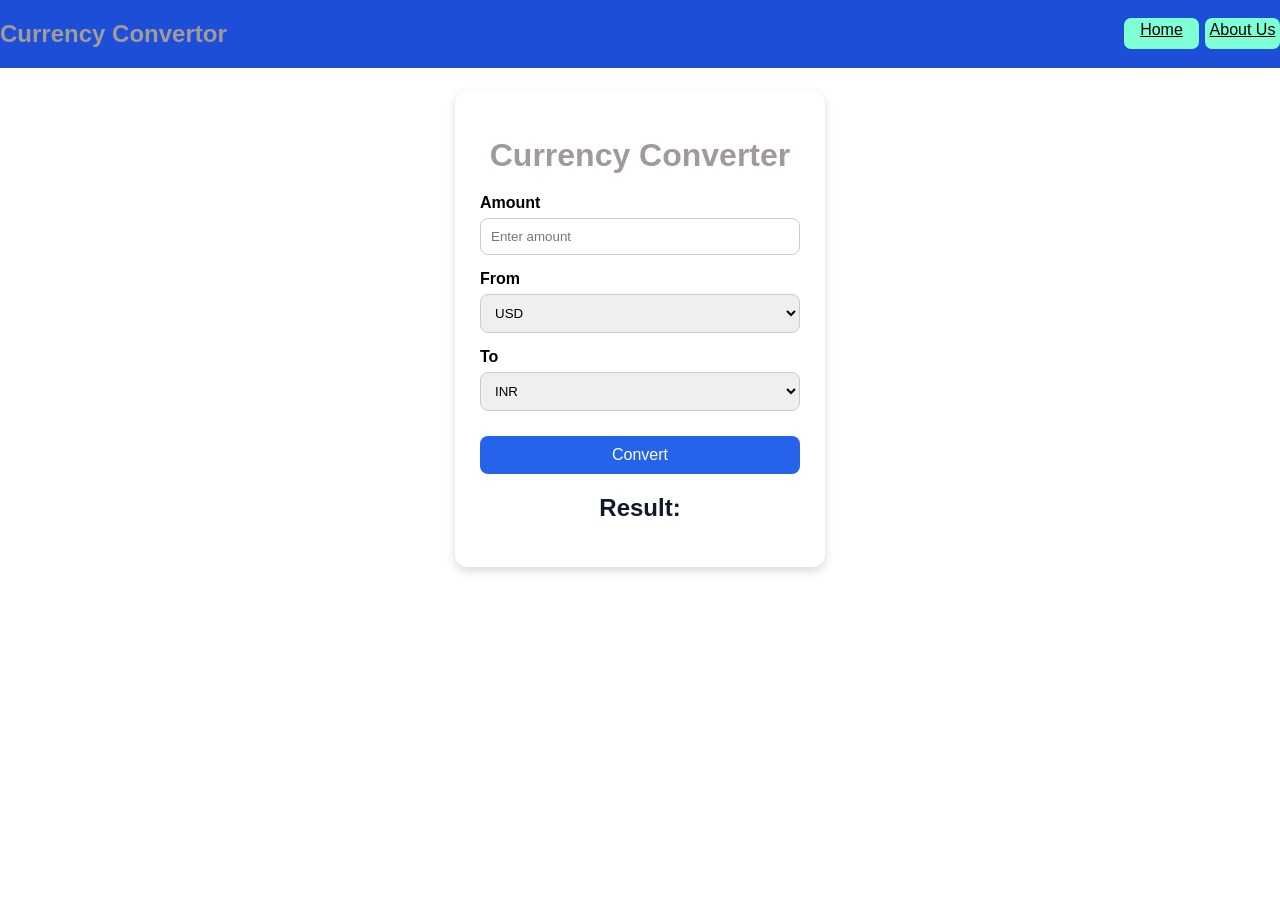
<file: index.html>
<!DOCTYPE html>
<html lang="en">

<head>
  <meta charset="UTF-8" />
  <meta name="viewport" content="width=device-width, initial-scale=1.0" />
  <title>Currency Converter</title>
  <link rel="stylesheet" href="style.css" />
</head>

<body>
  <nav>
    <div class="navbar">
      <h1>Currency Convertor</h1>
      <div class="box">
        <div class="home"><a href="index.html">Home</a></div>
        <div class="about"><a href="jsss.html">About Us</a></div>
      </div>
    </div>
  </nav>
  <div class="hero">
    <div class="container">
      <h1>Currency Converter</h1>

      <div class="input-group">
        <label for="amount">Amount</label>
        <input type="number" id="amount" placeholder="Enter amount" />
      </div>

      <div class="input-group">
        <label for="fromCurrency">From</label>
        <select id="fromCurrency">
          <option value="USD">USD</option>
          <option value="INR">INR</option>
          <option value="EUR">EUR</option>
          <option value="GBP">GBP</option>
          <option value="JPY">JPY</option>
          <option value="CNY">CNY</option>
          <option value="AED">AED</option>
          <option value="SAR">SAR</option>
          <option value="CAD">CAD</option>
          <option value="AUD">AUD</option>
          <option value="SGD">SGD</option>
          <option value="RUB">RUB</option>
          <option value="KRW">KRW</option>
        </select>
      </div>

      <div class="input-group">
        <label for="toCurrency">To</label>
        <select id="toCurrency">
          <option value="INR">INR</option>
          <option value="USD">USD</option>
          <option value="EUR">EUR</option>
          <option value="GBP">GBP</option>
          <option value="JPY">JPY</option>
          <option value="CNY">CNY</option>
          <option value="AED">AED</option>
          <option value="SAR">SAR</option>
          <option value="CAD">CAD</option>
          <option value="AUD">AUD</option>
          <option value="SGD">SGD</option>
          <option value="RUB">RUB</option>
          <option value="KRW">KRW</option>
        </select>
      </div>

      <button id="convertBtn">Convert</button>

      <h2 id="result">Result: </h2>
    </div>
  </div>

  <script src="script.js"></script>
</body>

</html>
</file>
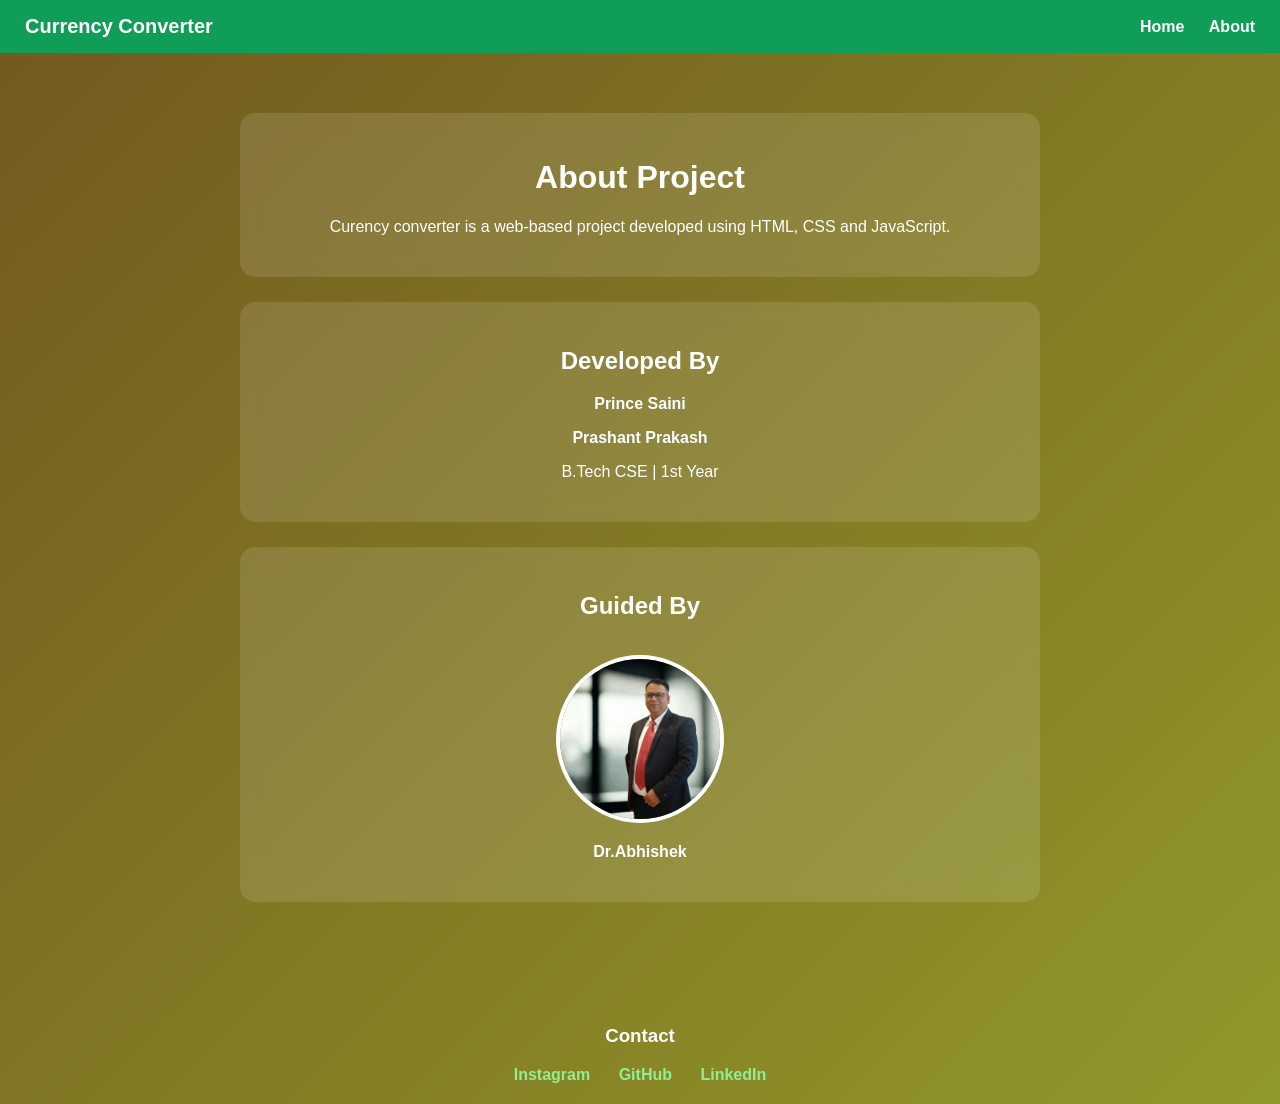
<file: jsss.html>
<!DOCTYPE html>
<html lang="en">
<head>
<meta charset="UTF-8">
<meta name="viewport" content="width=device-width, initial-scale=1.0">
<title>About - currency converter</title>

<style>
body {
   margin: 0;
   font-family: Arial, sans-serif;
   background: linear-gradient(135deg, #72591e, #91982a);
   color: white;
}

/* Navbar */
.navbar {
   display: flex;
   justify-content: space-between;
   align-items: center;
   padding: 15px 25px;
   background: #0f9d58;
}

.logo {
   font-size: 20px;
   font-weight: bold;
}

.nav-links a {
   color: white;
   text-decoration: none;
   margin-left: 20px;
   font-weight: bold;
}

.container {
   max-width: 800px;
   margin: 40px auto;
   padding: 20px;
}

.card {
   background: rgba(255,255,255,0.12);
   backdrop-filter: blur(10px);
   padding: 25px;
   border-radius: 15px;
   margin-bottom: 25px;
   text-align: center;
}

.teacher-img {
   width: 160px;
   height: 160px;
   border-radius: 50%;
   object-fit: cover;
   margin-top: 15px;
   border: 4px solid white;
}

.footer {
   text-align: center;
   padding: 20px;
}

.footer a {
   color: #90ee90;
   text-decoration: none;
   margin: 0 12px;
   font-weight: bold;
}

.footer a:hover {
   text-decoration: underline;
}
</style>
</head>
<body>

<nav class="navbar">
   <div class="logo">Currency Converter</div>

   <div class="nav-links">
      <a href="index.html">Home</a>
      <a href="jsss.html">About</a>
   </div>
</nav>

<div class="container">

   <div class="card">
      <h1>About Project</h1>
      <p>
   Curency converter is a web-based project developed using
         HTML, CSS and JavaScript.
      </p>
   </div>

   <div class="card">
      <h2>Developed By</h2>
      <p><strong>Prince Saini</strong></p>
      <p><strong>Prashant Prakash</strong></p>
      <p>B.Tech CSE | 1st Year</p>
   </div>

   <div class="card">
      <h2>Guided By</h2>
      <img src="teacher.jpg.png" alt="Teacher" class="teacher-img">
      <p><strong>Dr.Abhishek</strong></p>
   </div>

</div>

<div class="footer">
   <h3>Contact</h3>

   <a href="https://www.instagram.com/prashantprakash617" target="_blank">Instagram</a>
   <a href="https://github.com/prince1191" target="_blank">GitHub</a>
   <a href="https://www.linkedin.com/in/prince-saini-38724137b" target="_blank">LinkedIn</a>
</div>

</body>
</html>
</file>
<file: style.css>
body {
  font-family: Arial, sans-serif;
  display: flex;
  height: 100vh;
  margin: 0;
  flex-direction: column;
  background-image: url("https://images.unsplash.com/photo-1580519542036-c47de6196ba5?q=80&w=1171&auto=format&fit=crop&ixlib=rb-4.1.0&ixid=M3wxMjA3fDB8MHxwaG90by1wYWdlfHx8fGVufDB8fHx8fA%3D%3D");
  background-size: cover;
background-repeat: no-repeat;
  padding: 0;
}
nav .navbar{
  background-color: #1d4ed8;
  display: flex;
  justify-content: space-between;
}
.box a{
  color: black;
}
.box div{
  background-color: aquamarine;
  border-radius: 7px;
  padding: 3px;
  height: 25px;
  width: 69px;
  text-align: center;
}
.box{
  display: flex;
  align-items: center;
  gap: 6px;
}

.hero{
  display:flex;
  flex-direction: column;
  align-items: center;
  margin-top: 23px;
}
.container {
  background: white;
  padding: 25px;
  border-radius: 12px;
  box-shadow: 0 4px 10px rgba(0, 0, 0, 0.15);
  width: 320px;
  text-align: center;
}

h1 {
  margin-bottom: 20px;
  color: #a29999;
}

.input-group {
  margin-bottom: 15px;
  text-align: left;
}

label {
  display: block;
  margin-bottom: 6px;
  font-weight: bold;
}

input,
select,
button {
  width: 100%;
  padding: 10px;
  border-radius: 8px;
  border: 1px solid #ccc;
  box-sizing: border-box;
}

button {
  background: #2563eb;
  color: white;
  border: none;
  cursor: pointer;
  margin-top: 10px;
  font-size: 16px;
}

button:hover {
  background: #1d4ed8;
}

#result {
  margin-top: 20px;
  color: #111827;
}
</file>
